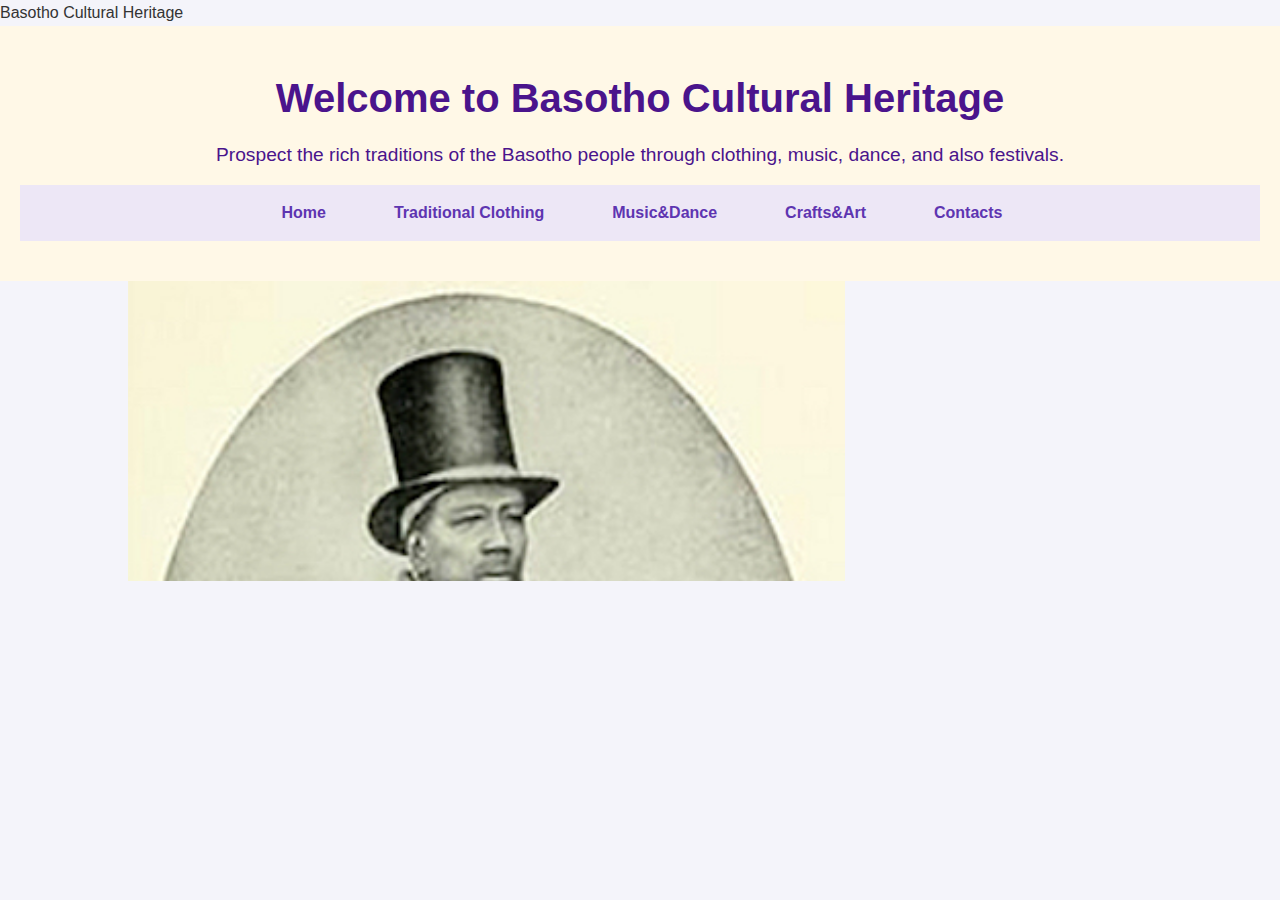
<file: index.html>
<!doctype html>
<html="en">

	<head>
		<meta charset="UFT-8">
		<tittle>Basotho Cultural Heritage</tittle>
		<link rel="stylesheet" href="Jase.css">
	</head>

	<body>
		<header>
			<h1>Welcome to Basotho Cultural Heritage</h1>
			<p>Prospect the rich traditions of the Basotho people through clothing, music, dance, and also festivals.
			</p>

			<nav>
				<ul>
					<li><a>
							<a href="index.html">Home</a></li>
					<li><a>
							<a href="clothing.html">Traditional Clothing</a></li>
					<li><a>
							<a href="music.html">Music&Dance</a></li>
					<li><a>
							<a href="crafts.html">Crafts&Art</a></li>
					<li><a>
							<a href="contact.html">Contacts</a>
					<li>
			</nav>
		</header>
		<section class="hero">
			<img src="images/hero.jpg"alt="Basotho Culture">
		</section>
	</body>
	</html>
</file>
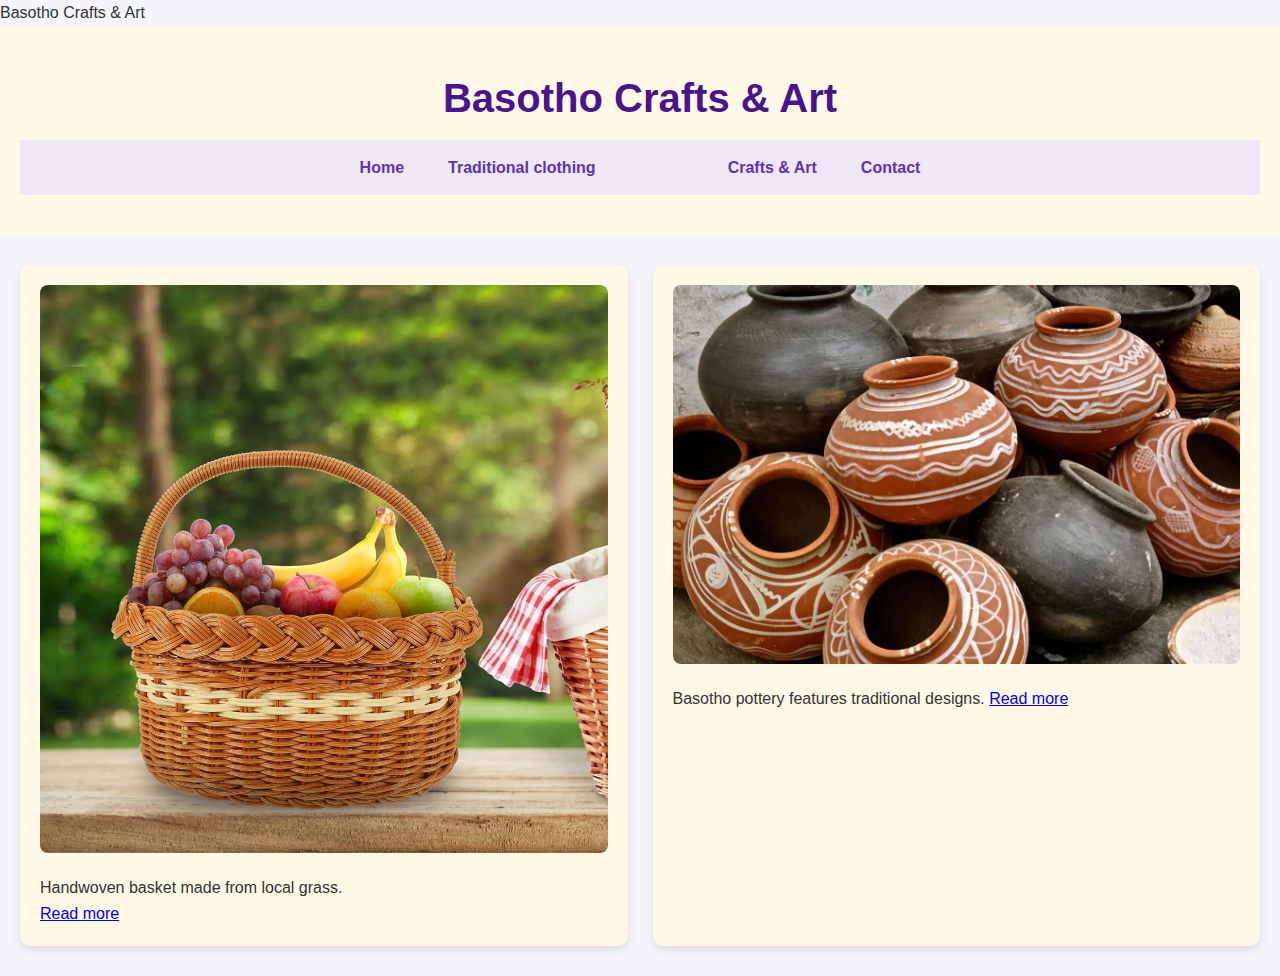
<file: crafts.html>
<!doctype html>
<html="en">
<head>
	<meta charset="UFT-8">
	<tittle>Basotho Crafts & Art</tittle>
<link rel="stylesheet"href="Jase.css">

<body>
	<header>
	<h1>Basotho Crafts & Art</h1>
	<nav>
	<ul>
	<li>
<a href="index.html">Home</a></li>
	<li>
<a href="clothing.html">Traditional clothing</a></li>
	<li>
<a href="music.html"Music & Dance</a></li>
	<li>
<a href="crafts.html">Crafts & Art</a></li>
	<li>
<a href="contact.html">Contact</a></li>
</nav>
</header>
	<section class="grid">
	<div class="craft-item">
		<img src="images/basket.jpg"alt="Woven Basket">
<p>Handwoven basket made from local grass.</p>
<a href="https://www.novica.com">Read more</a></p>
</div>
	<div class="craft-item">
	<img src="images/pottery.jpg"alt="Pottery">
<p>Basotho pottery features traditional designs.
<a href="https://www.socialpottery.com">Read more</a></p>
</div>
</section>
</body>
</html>
</file>
<file: Jase.css>
* {
  padding: 0;
  margin: 0;
  box-sizing: border-box;
}

body {
  font-family: 'Segoe UI', Arial, sans-serif;
  background-color: #f4f4fa;
  color: #333;
  line-height: 1.6;
}


header {
  background: #fff8e7;
  color: #4a148c;
  padding: 40px 20px;
  text-align: center;
}

header h1 {
  margin-bottom: 10px;
  font-size: 2.5rem;
}

header p {
  font-size: 1.2rem;
  margin-bottom: 15px;
}

/* Navigation */
nav ul {
  list-style: none;
  display: flex;
  justify-content: center;
  flex-wrap: wrap;
  gap: 20px;
  background-color: #ede7f6;
  padding: 15px 0;
}

nav ul li a {
  color: #5e35b1;
  text-decoration: none;
  font-weight: 600;
  font-size: 1rem;
  padding: 8px 12px;
  border-radius: 4px;
  transition: background-color 0.3s, color 0.3s;
}

nav ul li a:hover {
  background-color: #d1c4e9;
  color: #1a237e;
}

/* Hero Section */
.hero {
  width: 80%;
  max-height: 300px;
  overflow: hidden;
  margin: 0 auto;
}

.hero img {
  width: 70%;
  display: block;
  border-bottom: 4px solid #4a148c;
}

/* Grid Layout (Clothing & Crafts) */
.grid {
  display: grid;
  grid-template-columns: repeat(auto-fit, minmax(250px, 1fr));
  gap: 25px;
  padding: 30px 20px;
}

.grid div {
  background: #fff8e7;
  padding: 20px;
  border-radius: 10px;
  box-shadow: 0 4px 8px rgba(0,0,0,0.1);
  transition: transform 0.3s ease, box-shadow 0.3s ease;
}

.grid div:hover {
  transform: translateY(-5px);
  box-shadow: 0 8px 16px rgba(0,0,0,0.15);
}

.grid img {
  width: 100%;
  height: auto;
  border-radius: 8px;
  margin-bottom: 15px;
  transition: transform 0.3s, box-shadow 0.3s;
}

.grid img:hover {
  transform: scale(1.02);
  box-shadow: 0 4px 10px rgba(0,0,0,0.2);
}

/* Music & Dance Section */
section video {
  display: block;
  margin: 30px auto;
  max-width: 90%;
  border: 4px solid #00c853;
  border-radius: 10px;
}

/* Articles */
article {
  background: #fff;
  margin: 20px;
  padding: 20px;
  border-left: 5px solid #00c853;
  border-radius: 6px;
  box-shadow: 0 2px 6px rgba(0,0,0,0.1);
}

/* Contact Form */
form {
  max-width: 600px;
  margin: 40px auto;
  background: #fff;
  padding: 25px;
  border-radius: 10px;
  box-shadow: 0 6px 12px rgba(0,0,0,0.1);
}

form label {
  display: block;
  margin: 12px 0 6px;
  font-weight: bold;
}

form input,
form select,
form textarea {
  width: 100%;
  padding: 10px;
  margin-bottom: 20px;
  border: 1px solid #ccc;
  border-radius: 6px;
  transition: border-color 0.3s, box-shadow 0.3s;
  font-size: 1rem;
}

form input:focus,
form select:focus,
form textarea:focus {
  border-color: #6200ea;
  box-shadow: 0 0 6px rgba(98, 0, 234, 0.4);
  outline: none;
}

form button {
  background: #6200ea;
  color: #fff;
  border: none;
  padding: 12px 24px;
  font-size: 1rem;
  border-radius: 6px;
  cursor: pointer;
  transition: background 0.3s, color 0.3s;
}

form button:hover {
  background: #ffd600;
  color: #000;
}

/* Responsive */
@media (max-width: 768px) {
  header h1 {
    font-size: 2rem;
  }

  nav ul {
    flex-direction: column;
    gap: 10px;
  }

  .grid {
    padding: 20px 10px;
  }

  form {
    margin: 20px 10px;
  }
}
</file>
